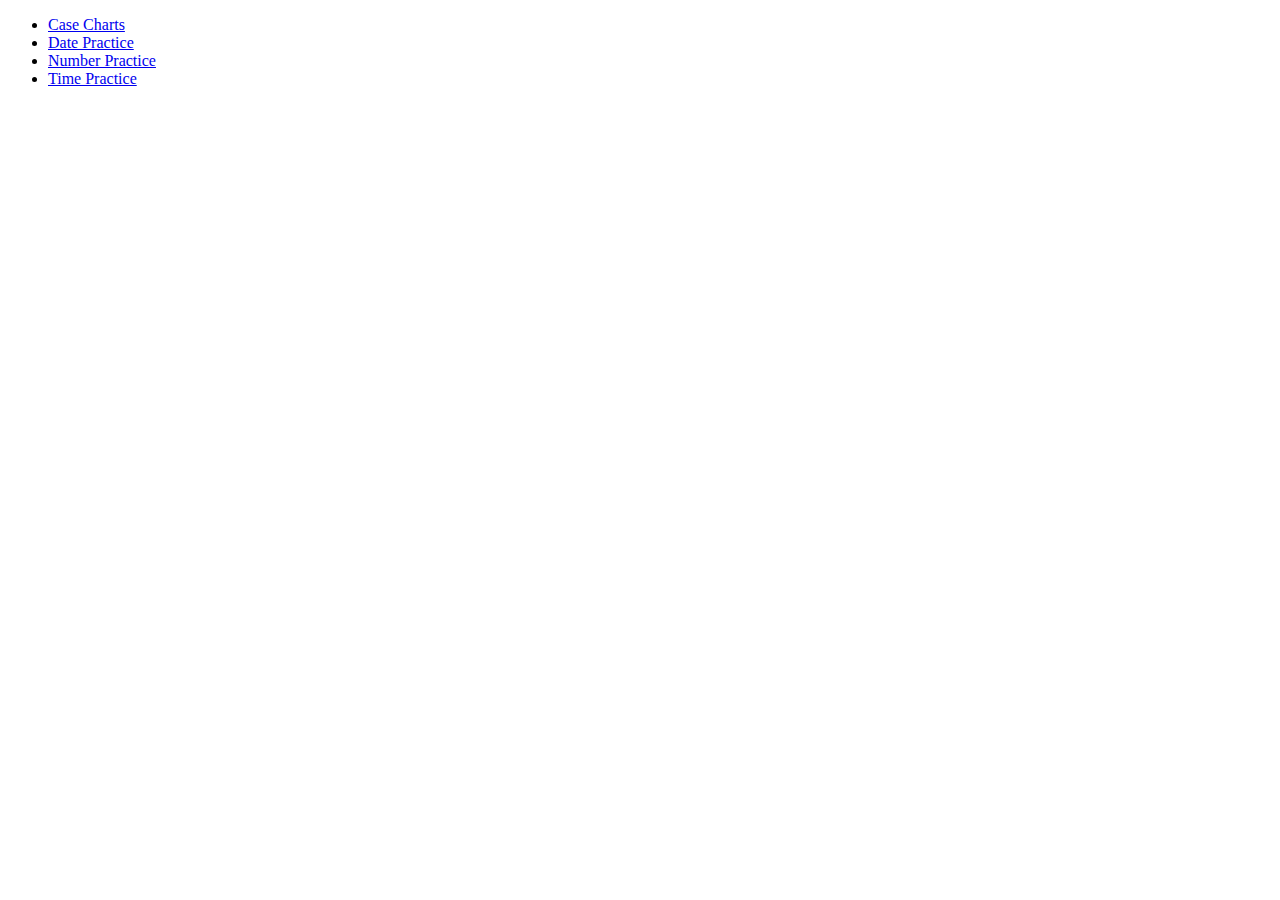
<file: index.html>
<!DOCTYPE html>
<html>
	<head>
		<title>Ukrainian Learner's Companion</title>
		<meta name="viewport" content="width=device-width, initial-scale=1" />
	</head>
	<body>
		<ul>
			<li><a href="cases">Case Charts</a></li>
			<li><a href="date-practice">Date Practice</a></li>
			<li><a href="number-practice">Number Practice</a></li>
			<li><a href="time-practice">Time Practice</a></li>
		</ul>
	</body>
</html>
</file>
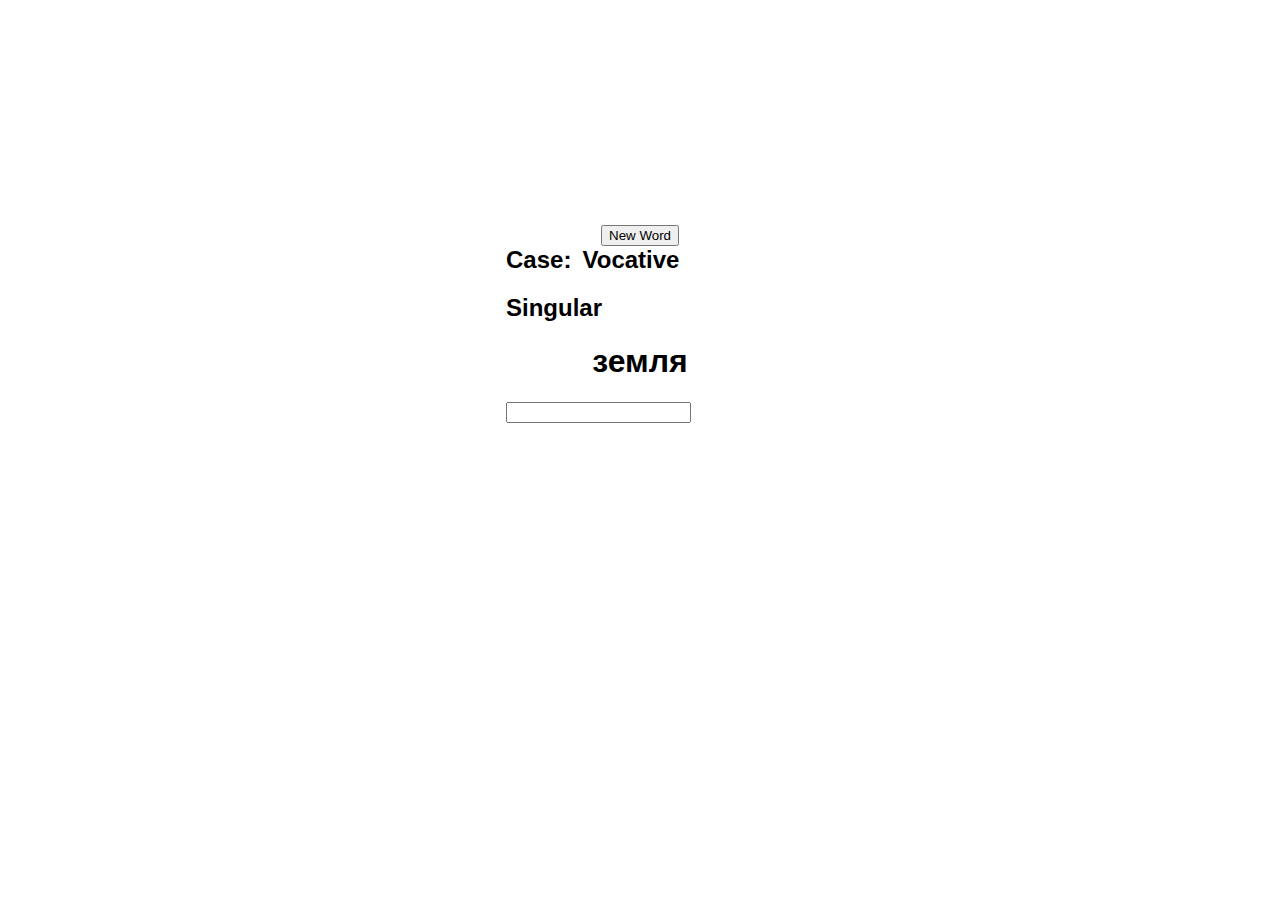
<file: case-practice/index.html>
<html>
	<head>
		<title>Ukrainina Case Practice</title>
		<meta charset="utf-8" />
		<meta content="width=device-width, initial-scale=1" name="viewport">
		<meta id="author" content="Evan Shimoniak">

		<link rel="stylesheet" type="text/css" href="style.css">

		<!--**JavaScript**-->
		<!--jQuery-->
		<script src="https://ajax.googleapis.com/ajax/libs/jquery/1.12.4/jquery.min.js"></script>
		<!--Page Script-->
		<script src="script.js"></script>
	</head>
	<body>
		<div id="content">
			<button id="refresh">New Word</button>
			<div id="wrapper-case">
				<h2 id="label-case">Case:&nbsp;</h1>
				<h2 id="case">Nominative</h1>
			</div>
			<h2 id="plurality"></h2>
			<h1 id="word"></h1>
			<h1 id="feedback"></h2>
			<input id="input-form"></input>
		</div>
	</body>
</html>
</file>
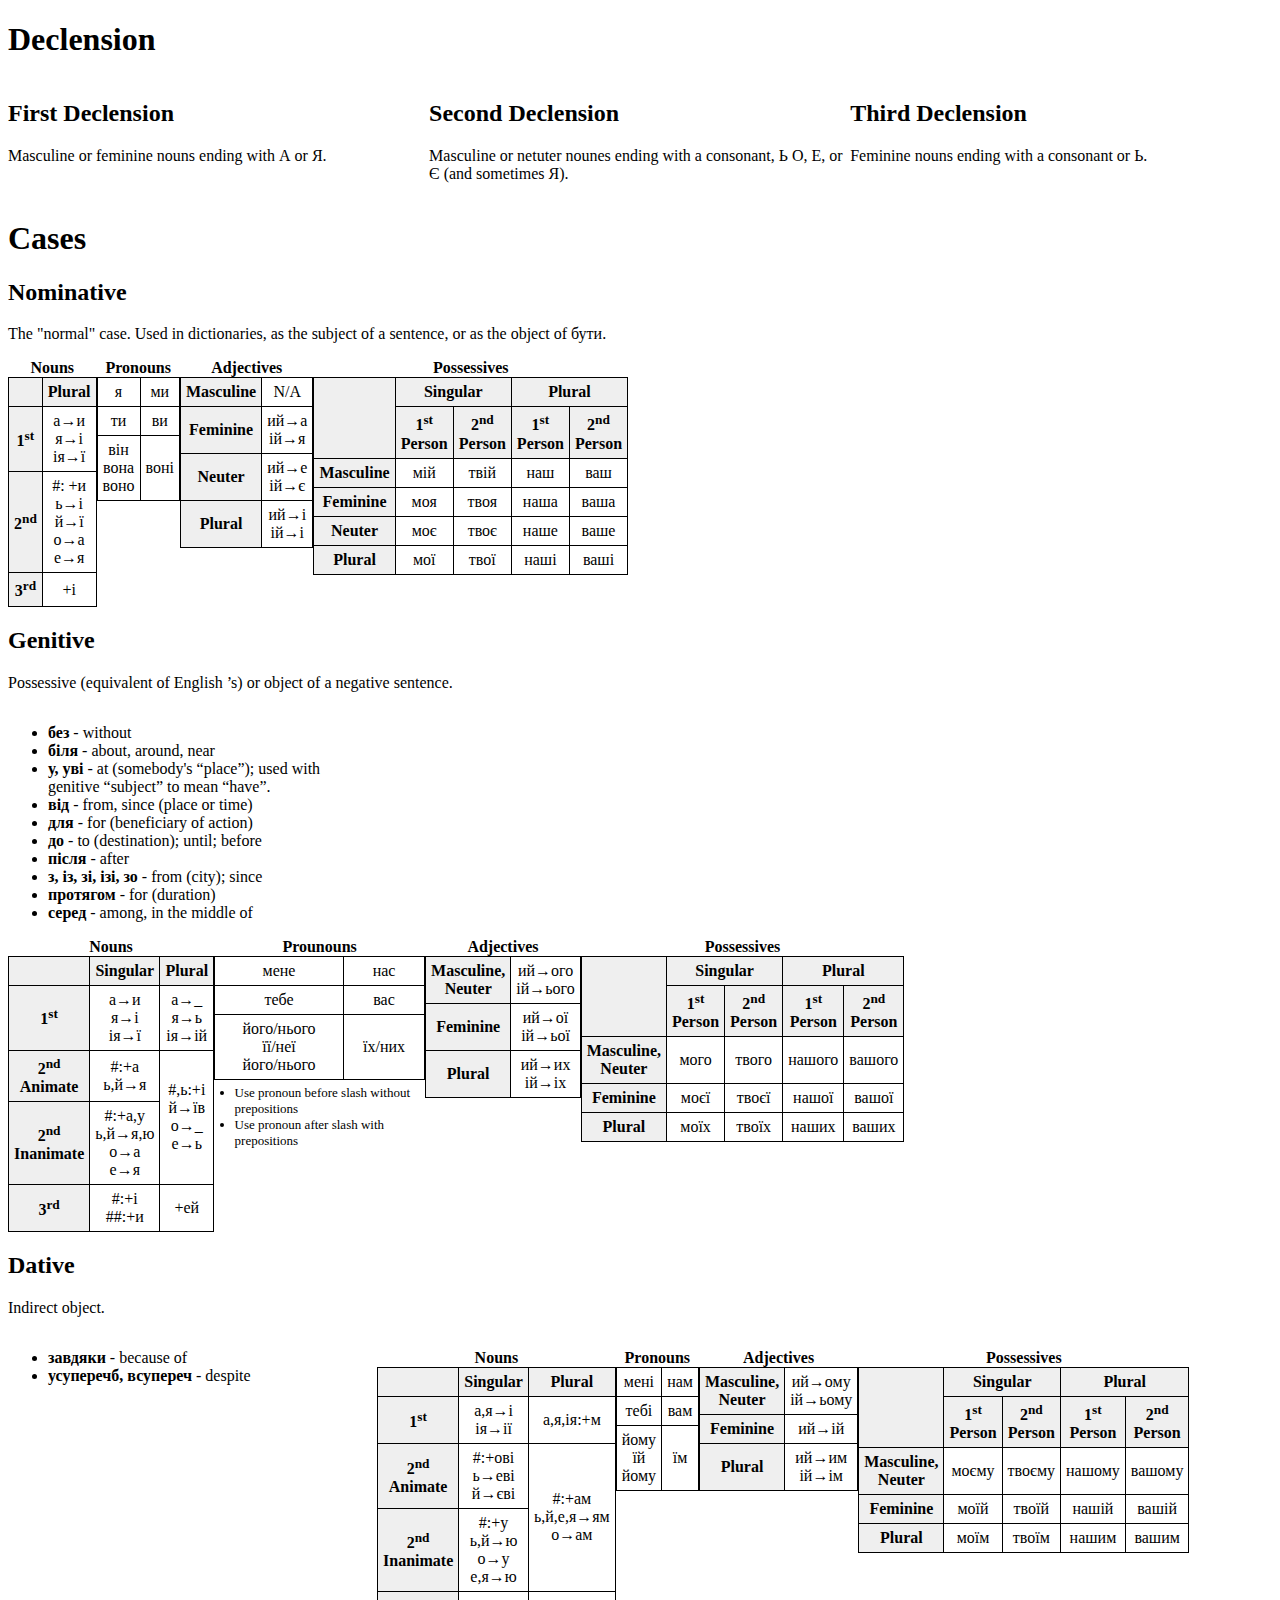
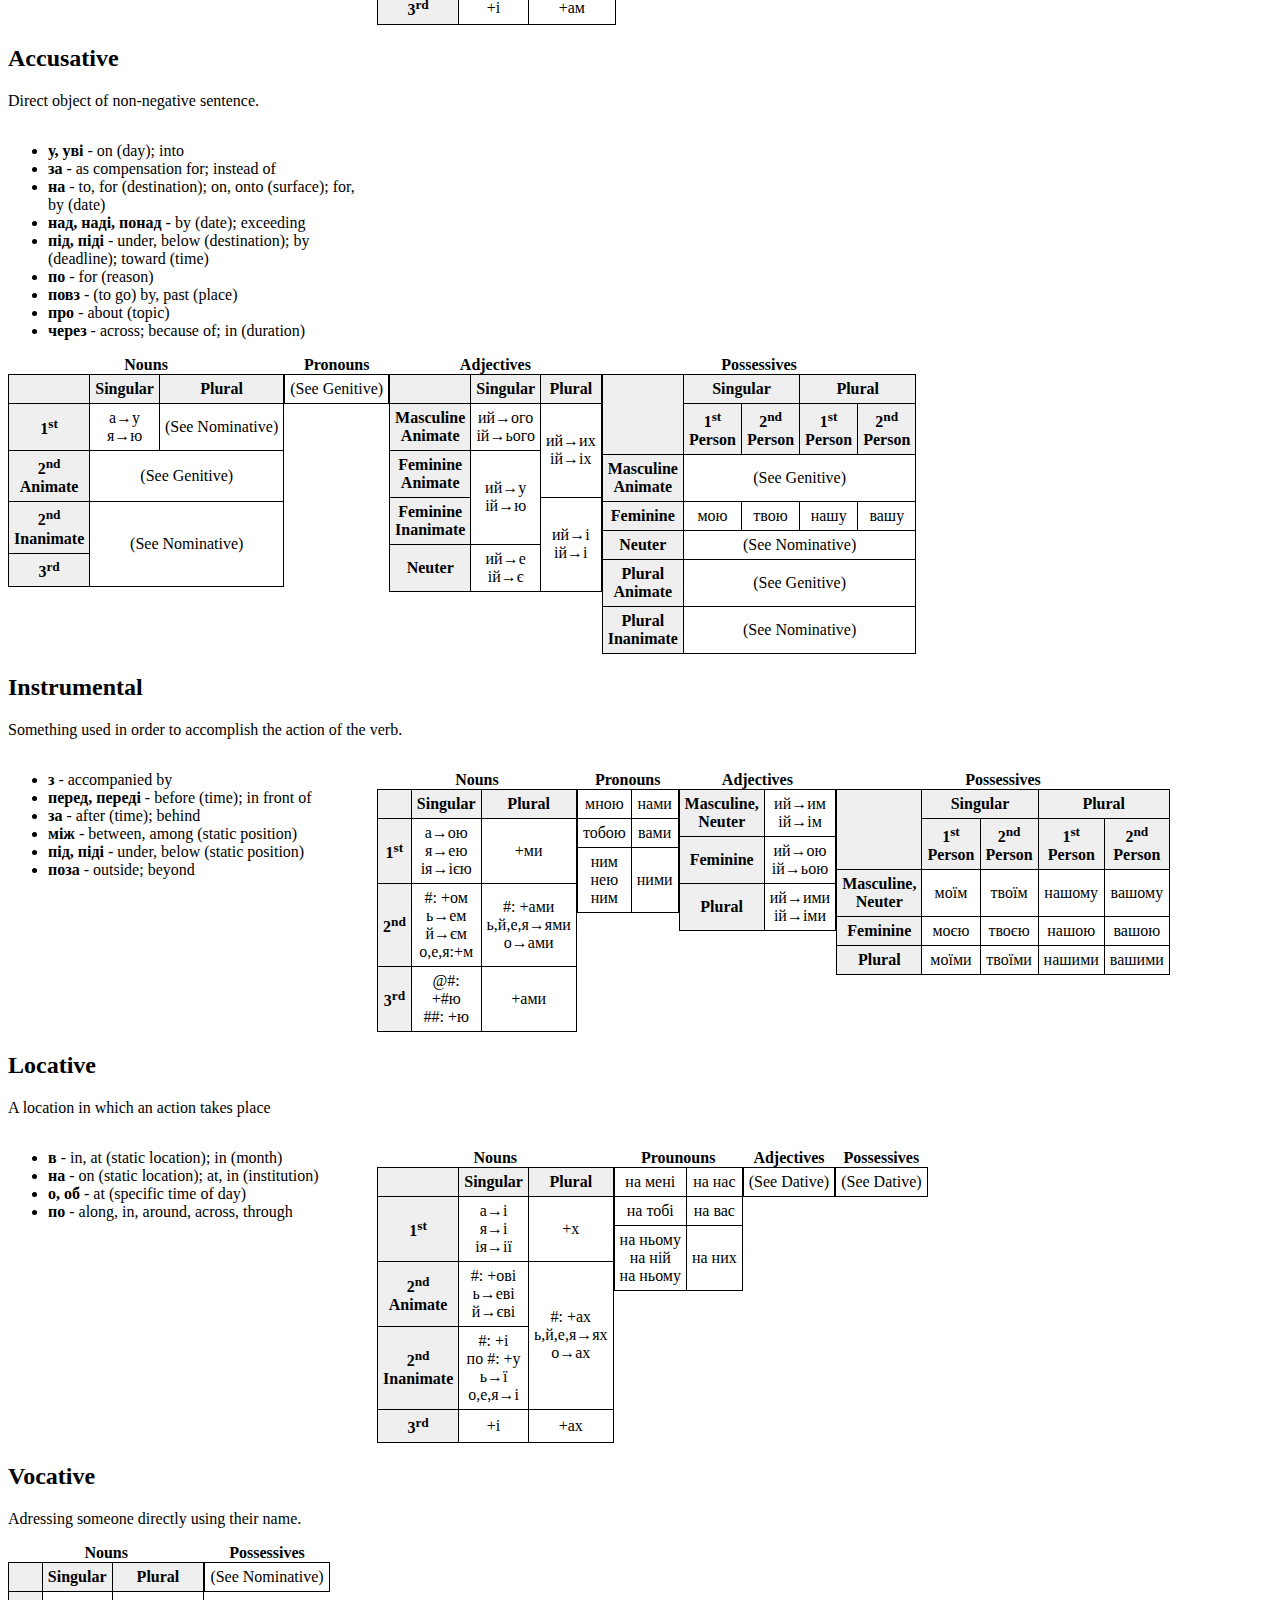
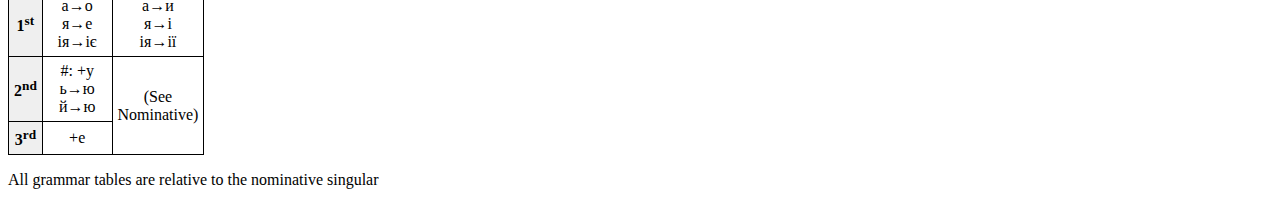
<file: cases/index.html>
<!DOCTYPE html>
<html>
	<head>
		<title>Ukrainian Noun Cases</title>
		<meta charset="utf-8" />
		<meta name="viewport" content="width=device-width, initial-scale=1" />
		<link href="style.css" type="text/css" rel="stylesheet" />
	</head>
	<body>
		<div id="declension">
			<h1>Declension</h1>
			<div id="first-declension">
				<h2 class="declension-name">First Declension</h2>
				<p class="declension-description">Masculine or feminine nouns ending with А or Я.</p>
			</div>
			<div id="second-declension">
				<h2 class="declension-name">Second Declension</h2>
				<p class="declension-description">Masculine or netuter nounes ending with a consonant, Ь О, Е, or Є (and sometimes Я).</p>
			</div>
			<div id="third-declension">
				<h2 class="declension-name">Third Declension</h2>
				<p class="declension-description">Feminine nouns ending with a consonant or Ь.</p>
			</div>
		</div>
		<div id="cases">
			<h1>Cases</h1>
			<div id="nominative">
				<h2 class="case-name">Nominative</h2>
				<p class="case-description">The "normal" case. Used in dictionaries, as the subject of a sentence, or as the object of бути.</p>
				<div class="rules">
					<table class="nouns">
						<caption>Nouns</caption>
						<tr>
							<th></th>
							<th>Plural</th>
						</tr>
						<tr>
							<th>1<sup>st</sup></th>
							<td>
								<p>а&rarr;и</p>
								<p>я&rarr;і</p>
								<p>ія&rarr;ї</p>
							</td>
						</tr>
						<tr>
							<th>2<sup>nd</sup></th>
							<td>
								<p>#: +и</p>
								<p>ь&rarr;і</p>
								<p>й&rarr;ї</p>
								<p>о&rarr;а</p>
								<p>е&rarr;я</p>
							</td>
						</tr>
						<tr>
							<th>3<sup>rd</sup></th>
							<td>+і</td>
						</tr>
					</table>
					<table class="pronouns">
						<caption>Pronouns</caption>
						<tr>
							<td>я</td>
							<td>ми</td>
						</tr>
						<tr>
							<td>ти</td>
							<td>ви</td>
						</tr>
						<tr>
							<td>
								<p>він</p>
								<p>вона</p>
								<p>воно</p>
							</td>
							<td>воні</td>
						</tr>
					</table>
					<table class="adjectives">
						<caption>Adjectives</caption>
						<tr>
							<th>Masculine</th>
							<td>N/A</td>
						</tr>
						<tr>
							<th>Feminine</th>
							<td>
								<p>ий&rarr;а</p>
								<p>ій&rarr;я</p>
							</td>
						</tr>
						<tr>
							<th>Neuter</th>
							<td>
								<p>ий&rarr;е</p>
								<p>ій&rarr;є</p>
							</td>
						</tr>
						<tr>
							<th>Plural</th>
							<td>
								<p>ий&rarr;і</p>
								<p>ій&rarr;і</p>
							</td>
						</tr>
					</table>
					<table class="possessives">
						<caption>Possessives</caption>
						<tr>
							<th rowspan="2"></th>
							<th colspan="2">Singular</th>
							<th colspan="2">Plural</th>
						</tr>
						<tr>
							<th>1<sup>st</sup> Person</th>
							<th>2<sup>nd</sup> Person</th>
							<th>1<sup>st</sup> Person</th>
							<th>2<sup>nd</sup> Person</th>
						</tr>
						<tr>
							<th>Masculine</th>
							<td>мій</td>
							<td>твій</td>
							<td>наш</td>
							<td>ваш</td>
						</tr>
						<tr>
							<th>Feminine</th>
							<td>моя</td>
							<td>твоя</td>
							<td>наша</td>
							<td>ваша</td>
						</tr>
						<tr>
							<th>Neuter</th>
							<td>моє</td>
							<td>твоє</td>
							<td>наше</td>
							<td>ваше</td>
						</tr>
						<tr>
							<th>Plural</th>
							<td>мої</td>
							<td>твої</td>
							<td>наші</td>
							<td>ваші</td>
						</tr>
					</table>
				</div>
			</div>
			<div id="genitive">
				<h2 class="case-name">Genitive</h2>
				<p class="case-description">Possessive (equivalent of English &rsquo;s) or object of a negative sentence.</p>
				<ul class="prepositions">
					<li><b>без</b> - without</li>
					<li><b>біля</b> - about, around, near</li>
					<li><b>у, уві</b> - at (somebody's &ldquo;place&rdquo;); used with genitive &ldquo;subject&rdquo; to mean &ldquo;have&rdquo;.</li>
					<li><b>від</b> - from, since (place or time)</li>
					<li><b>для</b> - for (beneficiary of action)</li>
					<li><b>до</b> - to (destination); until; before</li>
					<li><b>після</b> - after</li>
					<li><b>з, із, зі, ізі, зо</b> - from (city); since</li>
					<li><b>протягом</b> - for (duration)</li>
					<li><b>серед</b> - among, in the middle of</li>
				</ul>
				<div class="rules">
					<table class="nouns">
						<caption>Nouns</caption>
						<tr>
							<th></th>
							<th>Singular</th>
							<th>Plural</th>
						</tr>
						<tr>
							<th>1<sup>st</sup></th>
							<td>
								<p>а&rarr;и</p>
								<p>я&rarr;і</p>
								<p>ія&rarr;ї</p>
							</td>
							<td>
								<p>а&rarr;_</p>
								<p>я&rarr;ь</p>
								<p>ія&rarr;ій</p>
							</td>
						</tr>
						<tr>
							<th>2<sup>nd</sup> Animate</th>
							<td>
								<p>#:+а</p>
								<p>ь,й&rarr;я</p>
							</td>
							<td rowspan="2">
								<p>#,ь:+і</p>
								<p>й&rarr;їв</p>
								<p>о&rarr;_</p>
								<p>е&rarr;ь</p>
							</td>
						</tr>
						<tr>
							<th>2<sup>nd</sup> Inanimate</th>
							<td>
								<p>#:+а,у</p>
								<p>ь,й&rarr;я,ю</p>
								<p>о&rarr;а</p>
								<p>е&rarr;я</p>
							</td>
						</tr>
						<tr>
							<th>3<sup>rd</sup></th>
							<td>
								<p>#:+і</p>
								<p>##:+и</p>
							</td>
							<td>+ей</td>
						</tr>
					</table>
					<table class="pronouns">
						<caption>Prounouns</caption>
						<tr>
							<td>мене</td>
							<td>нас</td>
						</tr>
						<tr>
							<td>тебе</td>
							<td>вас</td>
						</tr>
						<tr>
							<td>
								<p>його/нього</p>
								<p>її/неї</p>
								<p>його/нього</p>
							</td>
							<td>їх/них</td>
						</tr>
						<tr><td class="table-caption" style="width: 200px;" colspan="2">
							<ul>
								<li>Use pronoun before slash without prepositions</li>
								<li>Use pronoun after slash with prepositions</li>
							</ul>
						</td></tr>
					</table>
					<table class="adjectives">
						<caption>Adjectives</caption>
						<tr>
							<th>Masculine, Neuter</th>
							<td>
								<p>ий&rarr;ого</p>
								<p>ій&rarr;ього</p>
							</td>
						</tr>
						<tr>
							<th>Feminine</th>
							<td>
								<p>ий&rarr;ої</p>
								<p>ій&rarr;ьої</p>
							</td>
						</tr>
						<tr>
							<th>Plural</th>
							<td>
								<p>ий&rarr;их</p>
								<p>ій&rarr;іх</p>
							</td>
						</tr>
					</table>
					<table class="possessives">
						<caption>Possessives</caption>
						<tr>
							<th rowspan="2"></th>
							<th colspan="2">Singular</th>
							<th colspan="2">Plural</th>
						</tr>
						<tr>
							<th>1<sup>st</sup> Person</th>
							<th>2<sup>nd</sup> Person</th>
							<th>1<sup>st</sup> Person</th>
							<th>2<sup>nd</sup> Person</th>
						</tr>
						<tr>
							<th>Masculine, Neuter</th>
							<td>мого</td>
							<td>твого</td>
							<td>нашого</td>
							<td>вашого</td>
						</tr>
						<tr>
							<th>Feminine</th>
							<td>моєї</td>
							<td>твоєї</td>
							<td>нашої</td>
							<td>вашої</td>
						</tr>
						<tr>
							<th>Plural</th>
							<td>моїх</td>
							<td>твоїх</td>
							<td>наших</td>
							<td>ваших</td>
						</tr>
					</table>
				</div>
			</div>
			<div id="dative">
				<h2 class="case-name">Dative</h2>
				<p class="case-description">Indirect object.</p>
				<ul class="prepositions">
					<li><b>завдяки</b> - because of</li>
					<li><b>усуперечб, всупереч</b> - despite</li>
				</ul>
				<div class="rules">
					<table class="nouns">
						<caption>Nouns</caption>
						<tr>
							<th></th>
							<th>Singular</th>
							<th>Plural</th>
						</tr>
						<tr>
							<th>1<sup>st</sup></th>
							<td>
								<p>а,я&rarr;і</p>
								<p>ія&rarr;ії</p>
							</td>
							<td>
								<p>а,я,ія:+м</p>
							</td>
						</tr>
						<tr>
							<th>2<sup>nd</sup> Animate</th>
							<td>
								<p>#:+ові</p>
								<p>ь&rarr;еві</p>
								<p>й&rarr;єві</p>
							</td>
							<td rowspan="2">
								<p>#:+ам</p>
								<p>ь,й,е,я&rarr;ям</p>
								<p>о&rarr;ам</p>
							</td>
						</tr>
						<tr>
							<th>2<sup>nd</sup> Inanimate</th>
							<td>
								<p>#:+у</p>
								<p>ь,й&rarr;ю</p>
								<p>о&rarr;у</p>
								<p>е,я&rarr;ю</p>
							</td>
						</tr>
						<tr>
							<th>3<sup>rd</sup></th>
							<td>+і</td>
							<td>+ам</td>
						</tr>
					</table>
					<table class="pronouns">
						<caption>Pronouns</caption>
						<tr>
							<td>мені</td>
							<td>нам</td>
						</tr>
						<tr>
							<td>тебі</td>
							<td>вам</td>
						</tr>
						<tr>
							<td>
								<p>йому</p>
								<p>їй</p>
								<p>йому</p>
							</td>
							<td>їм</td>
						</tr>
					</table>
					<table class="adjectives">
						<caption>Adjectives</caption>
						<tr>
							<th>Masculine, Neuter</th>
							<td>
								<p>ий&rarr;ому</p>
								<p>ій&rarr;ьому</p>
							</td>
						</tr>
						<tr>
							<th>Feminine</th>
							<td>ий&rarr;ій</td>
						</tr>
						<tr>
							<th>Plural</th>
							<td>
								<p>ий&rarr;им</p>
								<p>ій&rarr;ім</p>
							</td>
						</tr>
					</table>
					<table class="possessives">
						<caption>Possessives</caption>
						<tr>
							<th rowspan="2"></th>
							<th colspan="2">Singular</th>
							<th colspan="2">Plural</th>
						</tr>
						<tr>
							<th>1<sup>st</sup> Person</th>
							<th>2<sup>nd</sup> Person</th>
							<th>1<sup>st</sup> Person</th>
							<th>2<sup>nd</sup> Person</th>
						</tr>
						<tr>
							<th>Masculine, Neuter</th>
							<td>моєму</td>
							<td>твоєму</td>
							<td>нашому</td>
							<td>вашому</td>
						</tr>
						<tr>
							<th>Feminine</th>
							<td>моїй</td>
							<td>твоїй</td>
							<td>нашій</td>
							<td>вашій</td>
						</tr>
						<tr>
							<th>Plural</th>
							<td>моїм</td>
							<td>твоїм</td>
							<td>нашим</td>
							<td>вашим</td>
						</tr>
					</table>
				</div>
			</div>
			<div id="accusative">
				<h2 class="case-name">Accusative</h2>
				<p class="case-description">Direct object of non-negative sentence.</p>
				<ul class="prepositions">
					<li><b>у, уві</b> - on (day); into</li>
					<li><b>за</b> - as compensation for; instead of</li>
					<li><b>на</b> - to, for (destination); on, onto (surface); for, by (date)</li>
					<li><b>над, наді, понад</b> - by (date); exceeding</li>
					<li><b>під, піді</b> - under, below (destination); by (deadline); toward (time)</li>
					<li><b>по</b> - for (reason)</li>
					<li><b>повз</b> - (to go) by, past (place)</li>
					<li><b>про</b> - about (topic)</li>
					<li><b>через</b> - across; because of; in (duration)</li>
				</ul>
				<div class="rules">
					<table class="nouns">
						<caption>Nouns</caption>
						<tr>
							<th></th>
							<th>Singular</th>
							<th>Plural</th>
						</tr>
						<tr>
							<th>1<sup>st</sup></th>
							<td>
								<p>а&rarr;у</p>
								<p>я&rarr;ю</p>
							</td>
							<td>(See&nbsp;Nominative)</td>
						</tr>
						<tr>
							<th>2<sup>nd</sup> Animate</th>
							<td colspan="2">(See&nbsp;Genitive)</td>
						</tr>
						<tr>
							<th>2<sup>nd</sup> Inanimate</th>
							<td colspan="2" rowspan="2">(See&nbsp;Nominative)</td>
						</tr>
						<tr>
							<th>3<sup>rd</sup></th>
						</tr>
					</table>
					<table class="pronouns">
						<caption>Pronouns</caption>
						<tr><td>(See&nbsp;Genitive)</td></tr>
					</table>
					<table class="adjectives">
						<caption>Adjectives</caption>
						<tr>
							<th></th>
							<th>Singular</th>
							<th>Plural</th>
						</tr>
						<tr>
							<th>Masculine Animate</th>
							<td>
								<p>ий&rarr;ого</p>
								<p>ій&rarr;ього</p>
							</td>
							<td rowspan="2">
								<p>ий&rarr;их</p>
								<p>ій&rarr;іх</p>
							</td>
						</tr>
						<tr>
							<th>Feminine Animate</th>
							<td rowspan="2">
								<p>ий&rarr;у</p>
								<p>ій&rarr;ю</p>
							</td>
						</tr>
						<tr>
							<th>Feminine Inanimate</th>
							<td rowspan="2">
								<p>ий&rarr;і</p>
								<p>ій&rarr;і</p>
							</td>
						</tr>
						<tr>
							<th>Neuter</th>
							<td>
								<p>ий&rarr;е</p>
								<p>ій&rarr;є</p>
							</td>
						</tr>
					</table>
					<table class="possessives">
						<caption>Possessives</caption>
						<tr>
							<th rowspan="2"></th>
							<th colspan="2">Singular</th>
							<th colspan="2">Plural</th>
						</tr>
						<tr>
							<th>1<sup>st</sup> Person</th>
							<th>2<sup>nd</sup> Person</th>
							<th>1<sup>st</sup> Person</th>
							<th>2<sup>nd</sup> Person</th>
						</tr>
						<tr>
							<th>Masculine Animate</th>
							<td colspan="4">(See Genitive)</td>
						</tr>
						<tr>
							<th>Feminine</th>
							<td>мою</td>
							<td>твою</td>
							<td>нашу</td>
							<td>вашу</td>
						</tr>
						<tr>
							<th>Neuter</th>
							<td colspan="4">(See Nominative)</td>
						</tr>
						<tr>
							<th>Plural Animate</th>
							<td colspan="4">(See Genitive)</td>
						</tr>
						<tr>
							<th>Plural Inanimate</th>
							<td colspan="4">(See Nominative)</td>
						</tr>
					</table>
				</div>
			</div>
			<div id="instrumental">
				<h2 class="case-name">Instrumental</h2>
				<p class="case-description">Something used in order to accomplish the action of the verb.</p>
				<ul class="prepositions">
					<li><b>з</b> - accompanied by</li>
					<li><b>перед, переді</b> - before (time); in front of</li>
					<li><b>за</b> - after (time); behind</li>
					<li><b>між</b> - between, among (static position)</li>
					<li><b>під, піді</b> - under, below (static position)</li>
					<li><b>поза</b> - outside; beyond</li>
				</ul>
				<div class="rules">
					<table class="nouns">
						<caption>Nouns</caption>
						<tr>
							<th></th>
							<th>Singular</th>
							<th>Plural</th>
						</tr>
						<tr>
							<th>1<sup>st</sup></th>
							<td>
								<p>а&rarr;ою</p>
								<p>я&rarr;ею</p>
								<p>ія&rarr;ією</p>
							</td>
							<td>
								<p>+ми</p>
							</td>
						</tr>
						<tr>
							<th>2<sup>nd</sup></th>
							<td>
								<p>#: +ом</p>
								<p>ь&rarr;ем</p>
								<p>й&rarr;єм</p>
								<p>о,е,я:+м</p>
							</td>
							<td>
								<p>#: +ами</p>
								<p>ь,й,е,я&rarr;ями</p>
								<p>о&rarr;ами</p>
							</td>
						</tr>
						<tr>
							<th>3<sup>rd</sup></th>
							<td>
								<p>@#: +#ю</p>
								<p>##: +ю</p>
							</td>
							<td>+ами</td>
						</tr>
					</table>
					<table class="pronouns">
						<caption>Pronouns</caption>
						<tr>
							<td>мною</td>
							<td>нами</td>
						</tr>
						<tr>
							<td>тобою</td>
							<td>вами</td>
						</tr>
						<tr>
							<td>
								<p>ним</p>
								<p>нею</p>
								<p>ним</p>
							</td>
							<td>ними</td>
						</tr>
					</table>
					<table class="adjectives">
						<caption>Adjectives</caption>
						<tr>
							<th>Masculine, Neuter</th>
							<td>
								<p>ий&rarr;им</p>
								<p>ій&rarr;ім</p>
							</td>
						</tr>
						<tr>
							<th>Feminine</th>
							<td>
								<p>ий&rarr;ою</p>
								<p>ій&rarr;ьою</p>
							</td>
						</tr>
						<tr>
							<th>Plural</th>
							<td>
								<p>ий&rarr;ими</p>
								<p>ій&rarr;іми</p>
							</td>
						</tr>
					</table>
					<table class="possessives">
						<caption>Possessives</caption>
						<tr>
							<th rowspan="2"></th>
							<th colspan="2">Singular</th>
							<th colspan="2">Plural</th>
						</tr>
						<tr>
							<th>1<sup>st</sup> Person</th>
							<th>2<sup>nd</sup> Person</th>
							<th>1<sup>st</sup> Person</th>
							<th>2<sup>nd</sup> Person</th>
						</tr>
						<tr>
							<th>Masculine, Neuter</th>
							<td>моїм</td>
							<td>твоїм</td>
							<td>нашому</td>
							<td>вашому</td>
						</tr>
						<tr>
							<th>Feminine</th>
							<td>моєю</td>
							<td>твоєю</td>
							<td>нашою</td>
							<td>вашою</td>
						</tr>
						<tr>
							<th>Plural</th>
							<td>моїми</td>
							<td>твоїми</td>
							<td>нашими</td>
							<td>вашими</td>
						</tr>
					</table>
				</div>
			</div>
			<div id="locative">
				<h2 class="case-name">Locative</h2>
				<p class="case-description">A location in which an action takes place</p>
				<ul class="prepositions">
					<li><b>в</b> - in, at (static location); in (month)</li>
					<li><b>на</b> - on (static location); at, in (institution)</li>
					<li><b>o, об</b> - at (specific time of day)</li>
					<li><b>пo</b> - along, in, around, across, through</li>
				</ul>
				<div class="rules">
					<table class="nouns">
						<caption>Nouns</caption>
						<tr>
							<th></th>
							<th>Singular</th>
							<th>Plural</th>
						</tr>
						<tr>
							<th>1<sup>st</sup></th>
							<td>
								<p>а&rarr;і</p>
								<p>я&rarr;і</p>
								<p>ія&rarr;ії</p>
							</td>
							<td>
								<p>+х</p>
							</td>
						</tr>
						<tr>
							<th>2<sup>nd</sup> Animate</th>
							<td>
								<p>#: +ові</p>
								<p>ь&rarr;еві</p>
								<p>й&rarr;єві</p>
							</td>
							<td rowspan="2">
								<p>#: +ах</p>
								<p>ь,й,е,я&rarr;ях</p>
								<p>о&rarr;ах</p>
							</td>
						</tr>
						<tr>
							<th>2<sup>nd</sup> Inanimate</th>
							<td>
								<p>#: +і</p>
								<p>по #: +у</p>
								<p>ь&rarr;ї</p>
								<p>о,е,я&rarr;і</p>
							</td>
						</tr>
						<tr>
							<th>3<sup>rd</sup></th>
							<td>+і</td>
							<td>+ах</td>
						</tr>
					</table>
					<table class="pronouns">
						<caption>Prounouns</caption>
						<tr>
							<td>на мені</td>
							<td>на нас</td>
						</tr>
						<tr>
							<td>на тобі</td>
							<td>на вас</td>
						</tr>
						<tr>
							<td>
								<p>на ньому</p>
								<p>на ній</p>
								<p>на ньому</p>
							</td>
							<td>на них</td>
						</tr>
					</table>
					<table class="adjectives">
						<caption>Adjectives</caption>
						<tr><td>(See Dative)</td></tr>
					</table>
					<table class="possessives">
						<caption>Possessives</caption>
						<tr><td>(See Dative)</td></tr>
					</table>
				</div>
			</div>
			<div id="vocative">
				<h2 class="case-name">Vocative</h2>
				<p class="case-description">Adressing someone directly using their name.</p>
				<div class="rules">
					<table class="nouns">
						<caption>Nouns</caption>
						<tr>
							<th></th>
							<th>Singular</th>
							<th>Plural</th>
						</tr>
						<tr>
							<th>1<sup>st</sup></th>
							<td>
								<p>а&rarr;о</p>
								<p>я&rarr;е</p>
								<p>ія&rarr;іє</p>
							</td>
							<td>
								<p>а&rarr;и</p>
								<p>я&rarr;і</p>
								<p>ія&rarr;ії</p>
							</td>
						</tr>
						<tr>
							<th>2<sup>nd</sup></th>
							<td>
								<p>#: +у</p>
								<p>ь&rarr;ю</p>
								<p>й&rarr;ю</p>
							</td>
							<td rowspan="2">(See Nominative)</td>
						</tr>
						<tr>
							<th>3<sup>rd</sup></th>
							<td>+е</td>
						</tr>
					</table>
					<table class="possessives">
						<caption>Possessives</caption>
						<tr><td>(See Nominative)</td></tr>
					</table>
				</div>
			</div>
			<p>All grammar tables are relative to the nominative singular</p>
		</div>
	</body>
</html>
</file>
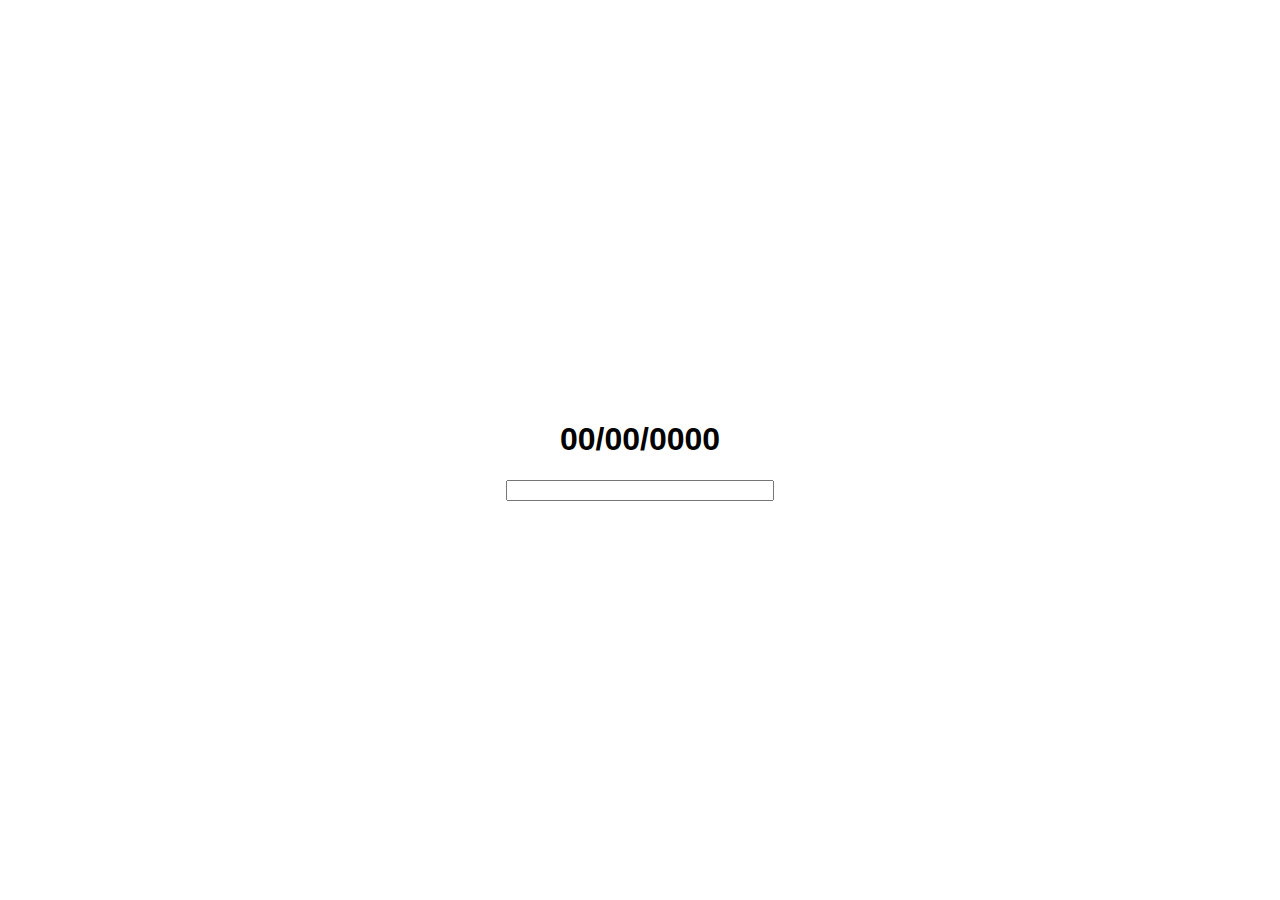
<file: date-practice/index.html>
<html>
	<head>
		<title>Ukrainina Date Practice</title>
		<meta charset="utf-8" />
		<meta id="author" content="Evan Shimoniak">

		<link rel="stylesheet" type="text/css" href="style.css">

		<!--**JavaScript**-->
		<!--jQuery-->
		<script src="https://ajax.googleapis.com/ajax/libs/jquery/1.12.4/jquery.min.js"></script>
		<!--Number Processing-->
		<script src="../res/num.js"></script>
	</head>
	<body>
		<div id="content">
			<h1 id="num-date">00/00/0000</h1>
			<h2 id="feedback"></h2>
			<input id="word-form"></input>
		</div>
	</body>
</html>
</file>
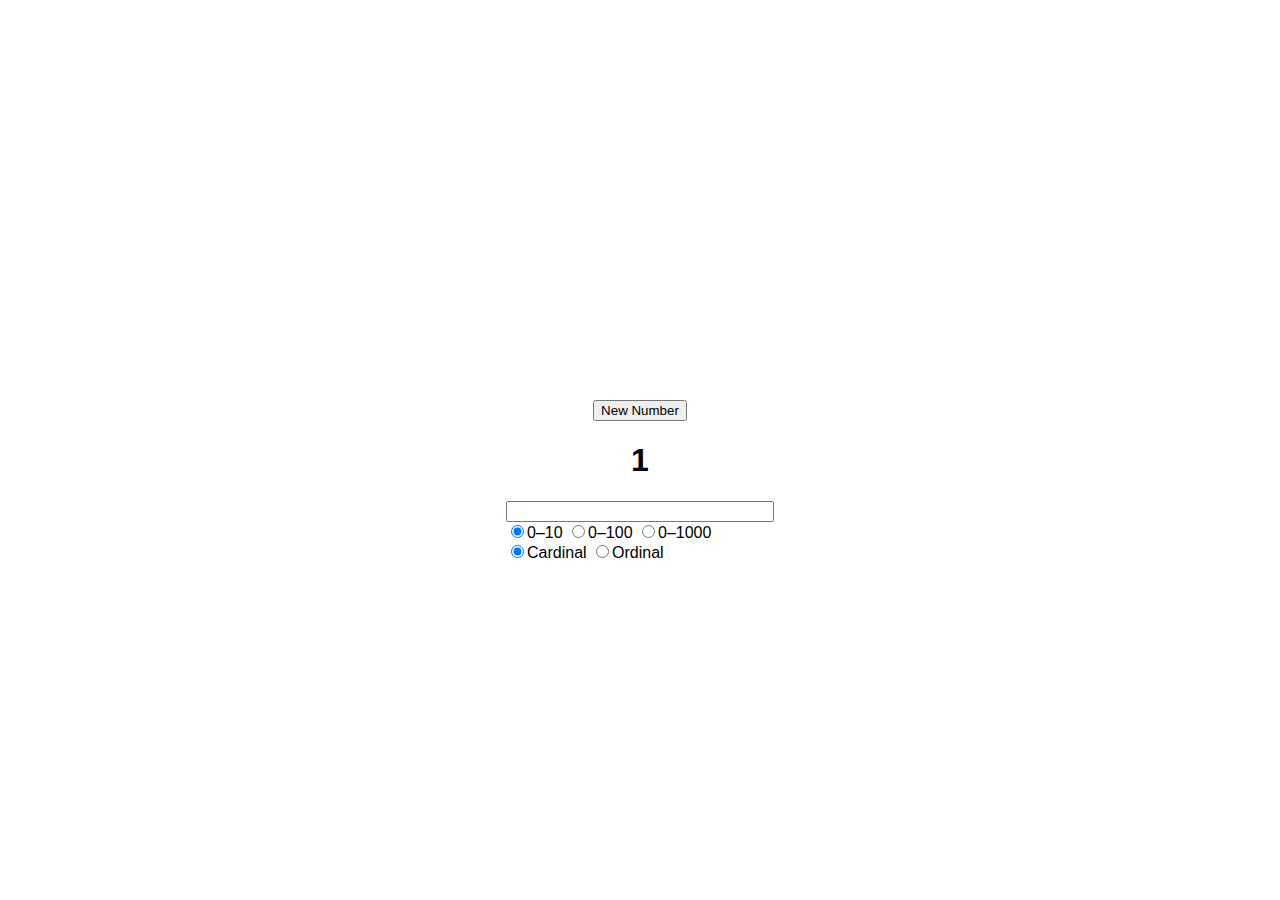
<file: number-practice/index.html>
<html>
	<head>
		<title>Ukrainina Number Practice</title>
		<meta charset="utf-8" />
		<meta content="width=device-width, initial-scale=1" name="viewport">
		<meta id="author" content="Evan Shimoniak">

		<link rel="stylesheet" type="text/css" href="style.css">

		<!--**JavaScript**-->
		<!--jQuery-->
		<script src="https://ajax.googleapis.com/ajax/libs/jquery/1.12.4/jquery.min.js"></script>
		<!--Page Script-->
		<script src="script.js"></script>
	</head>
	<body>
		<div id="content">
			<button id="refresh">New Number</button>
			<h1 id="number">0</h1>
			<h2 id="feedback"></h2>
			<input id="word-form"></input>
			<form id="range">
				<div>
					<input type="radio" name="maxval" id="max10" value="10" checked/><span>0&ndash;10</span>
					<input type="radio" name="maxval" id="max100" value="100" /><span>0&ndash;100</span>
					<input type="radio" name="maxval" id="max1000" value="1000" /><span>0&ndash;1000</span>
				</div>
				<div>
					<input type="radio" name="type" id="cardinal" value="cardinal" checked/><span>Cardinal</span>
					<input type="radio" name="type" id="ordinal" value="ordinal" /><span>Ordinal</span>
				</div>
			</form>
		</div>
	</body>
</html>
</file>
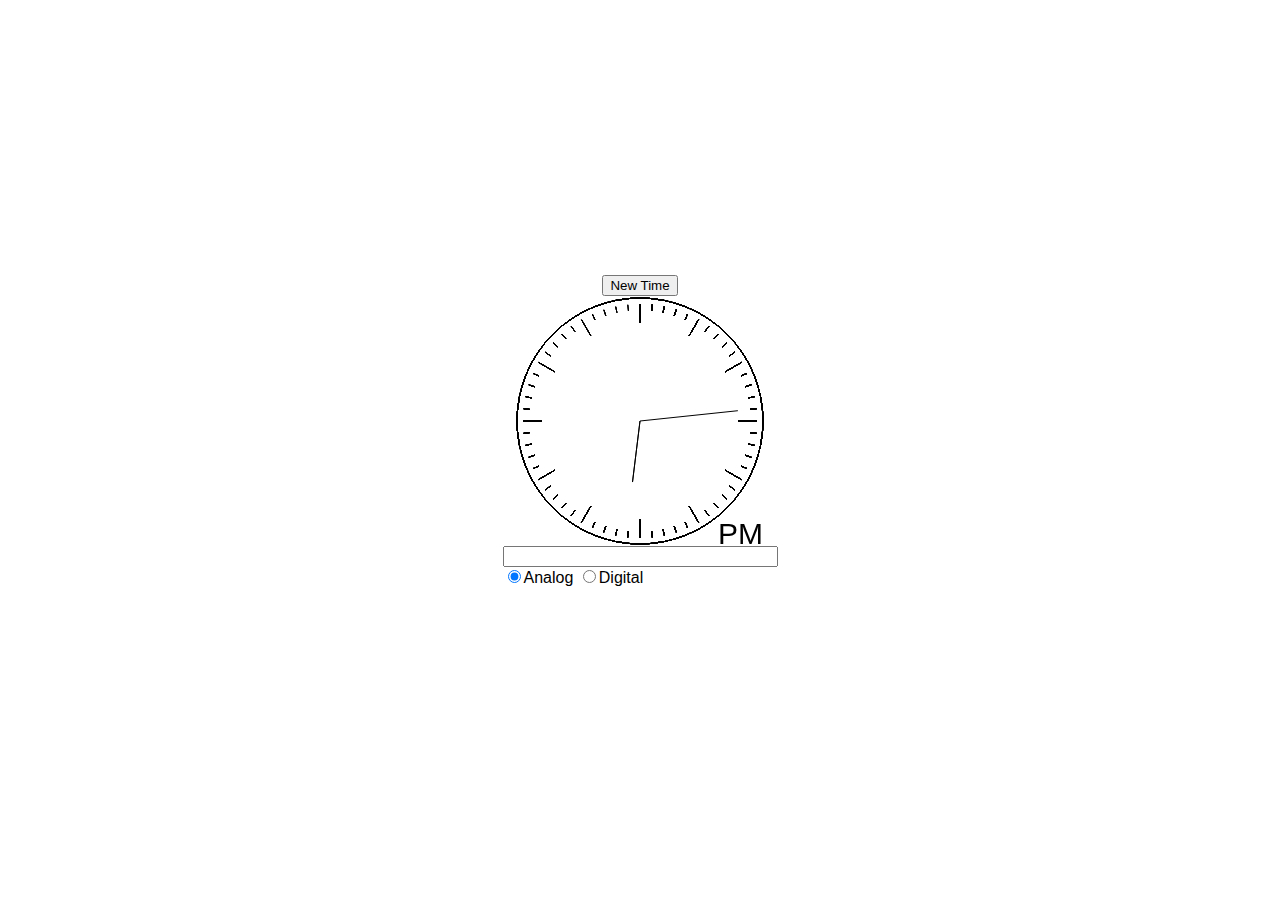
<file: time-practice/index.html>
<html>
	<head>
		<title>Ukrainina Time Practice</title>
		<meta charset="utf-8" />
		<meta content="width=device-width, initial-scale=1" name="viewport">
		<meta id="author" content="Evan Shimoniak">

		<link rel="stylesheet" type="text/css" href="style.css">

		<!--**JavaScript**-->
		<!--jQuery-->
		<script src="https://ajax.googleapis.com/ajax/libs/jquery/1.12.4/jquery.min.js"></script>
		<!--Number Processing-->
		<script src="../res/num.js"></script>
		<!--Local Script-->
		<script src="script.js"></script>
	</head>
	<body>
		<div id="content">
			<button id="refresh">New Time</button>
			<h1 id="text-time">00:00</h1>
			<canvas id="clock-time" width="250px" height="250px">
				<p>Unable to render clock</p>
			</canvas>
			<h2 id="feedback"></h2>
			<input id="word-form"></input>
			<form id="options">
				<input type="radio" name="clock-type" id="analog" value="analog" checked/><span>Analog</span>
				<input type="radio" name="clock-type" id="digital" value="digital" /><span>Digital</span>
			</form>
		</div>
	</body>
</html>
</file>
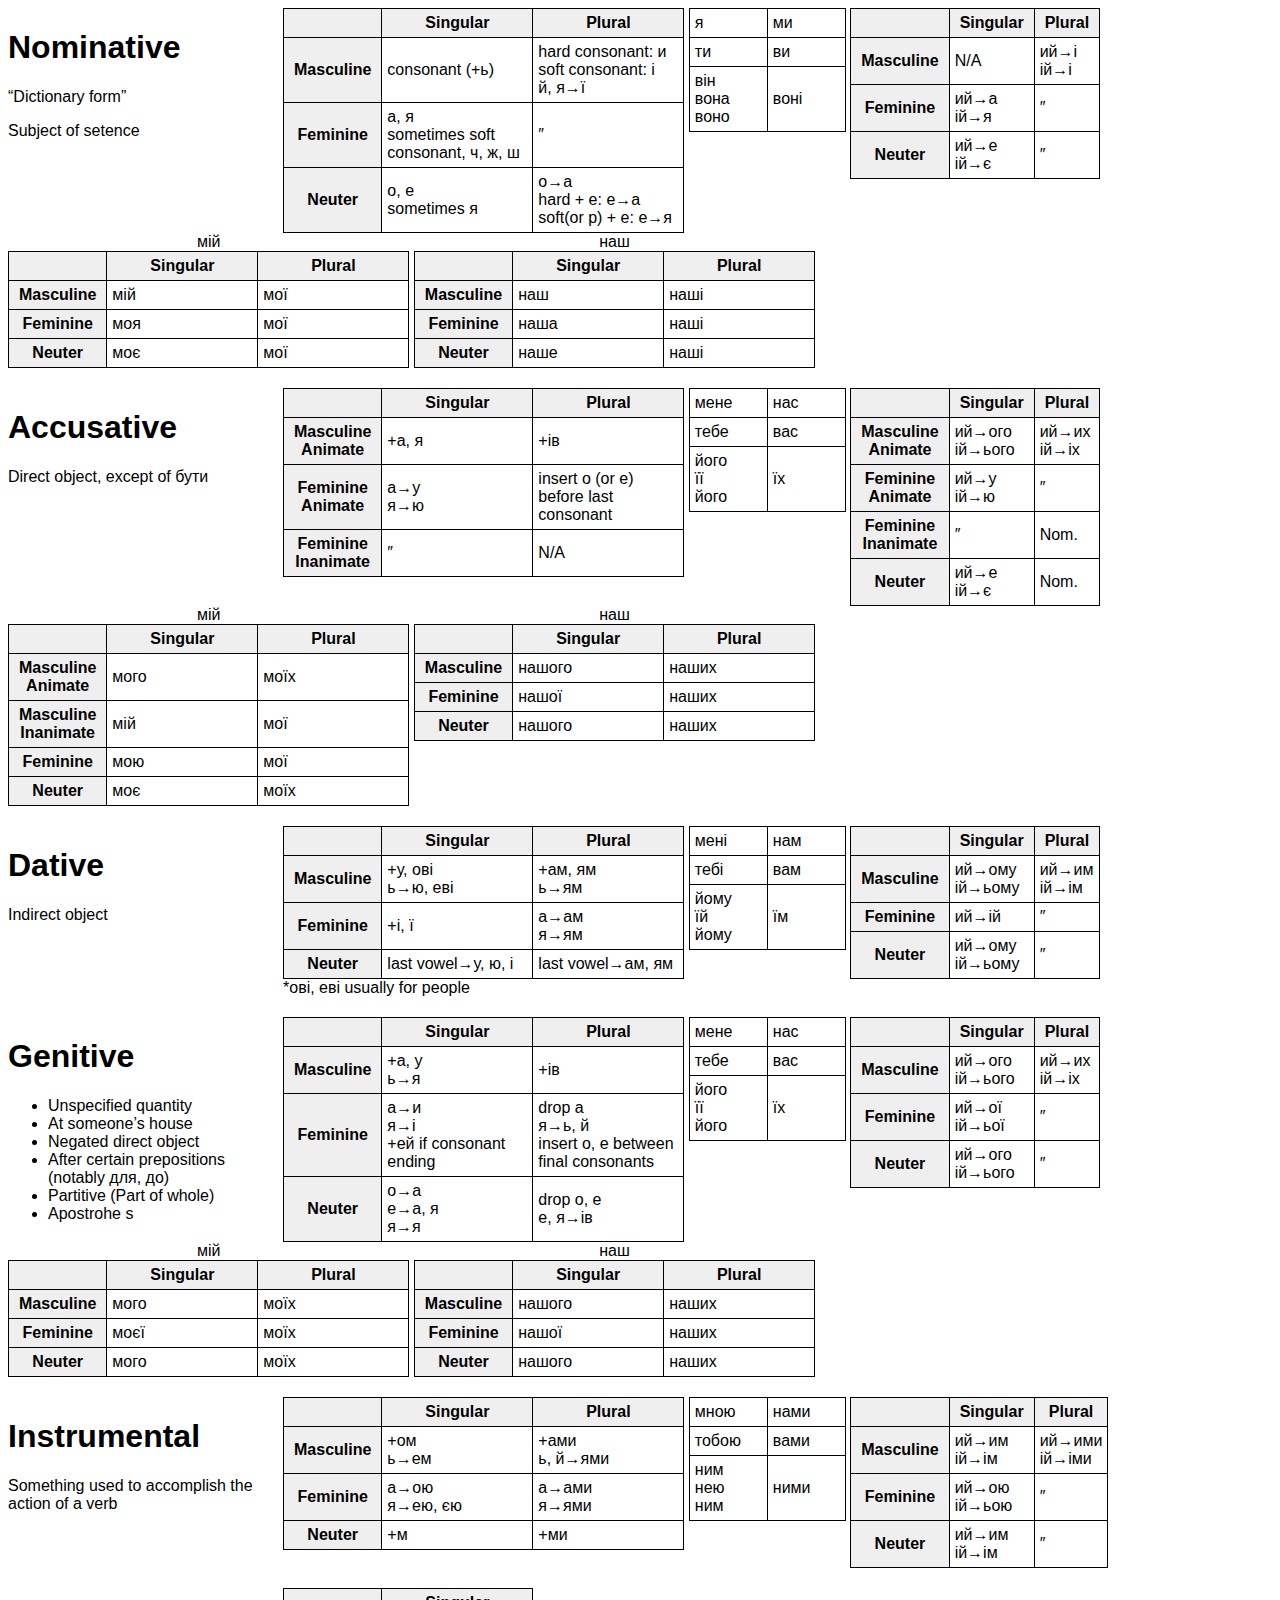
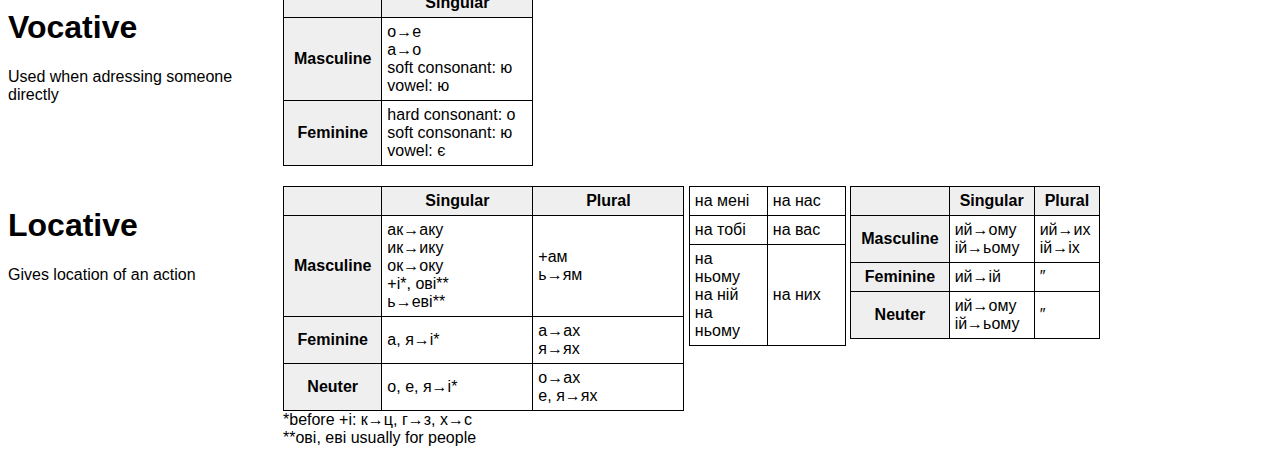
<file: old-cases.html>
<html>
	<head>
		<meta charset="utf-8" />
		<link href="style.css" type="text/css" rel="stylesheet">
	</head>
	<body>
		<div>
			<div id="nominative" class="case">
				<div class="description">
					<h1>Nominative</h1>
					<p>&ldquo;Dictionary form&rdquo;</p>
					<p>Subject of setence</p>
				</div>
				<div class="rules">
					<table class="nouns">
						<tr>
							<th></th>
							<th>Singular</th>
							<th>Plural</th>
						</tr>
						<tr>
							<th>Masculine</th>
							<td>consonant (+ь)</td>
							<td>
								<p class="line">hard consonant: и</p>
								<p class="line">soft consonant: і</p>
								<p class="line">й, я&rarr;ї</p>
							</td>
						</tr>
						<tr>
							<th>Feminine</th>
							<td>
								<p class="line">а, я</p>
								<p class="line">sometimes soft consonant, ч, ж, ш</p>
							</td>
							<td>&Prime;</td>
						</tr>
						<tr>
							<th>Neuter</th>
							<td>
								<p class="line">o, e</p>
								<p class="line">sometimes я</p>
							</td>
							<td>
								<p class="line">o&rarr;a</p>
								<p class="line">hard + e: e&rarr;a</p>
								<p class="line">soft(or p) + e: e&rarr;я</p>
							</td>
						</tr>
					</table>
					<table class="pronouns">
						<tr>
							<td>я</td>
							<td>ми</td>
						</tr>
						<tr>
							<td>ти</td>
							<td>ви</td>
						</tr>
						<tr>
							<td>
								<p class="line">він</p>
								<p class="line">вона</p>
								<p class="line">воно</p>
							</td>
							<td>воні</td>
						</tr>
					</table>
					<table class="adjectives">
						<tr>
							<th></th>
							<th>Singular</th>
							<th>Plural</th>
						</tr>
						<tr>
							<th>Masculine</th>
							<td>N/A</td>
							<td>
								<p class="line">ий&rarr;і</p>
								<p class="line">ій&rarr;і</p>
							</td>
						</tr>
						<tr>
							<th>Feminine</th>
							<td>
								<p class="line">ий&rarr;а</p>
								<p class="line">ій&rarr;я</p>
							</td>
							<td>&Prime;</td>
						</tr>
						<tr>
							<th>Neuter</th>
							<td>
								<p class="line">ий&rarr;е</p>
								<p class="line">ій&rarr;є</p>
							</td>
							<td>&Prime;</td>
						</tr>
					</table>
					<table class="possessive">
						<caption>мій</caption>
						<tr>
							<th></th>
							<th>Singular</th>
							<th>Plural</th>
						</tr>
						<tr>
							<th>Masculine</th>
							<td>мій</td>
							<td>мої</td>
						</tr>
						<tr>
							<th>Feminine</th>
							<td>моя</td>
							<td>мої</td>
						</tr>
						<tr>
							<th>Neuter</th>
							<td>моє</td>
							<td>мої</td>
						</tr>
					</table>
					<table class="possessive">
						<caption>наш</caption>
						<tr>
							<th></th>
							<th>Singular</th>
							<th>Plural</th>
						</tr>
						<tr>
							<th>Masculine</th>
							<td>наш</td>
							<td>наші</td>
						</tr>
						<tr>
							<th>Feminine</th>
							<td>наша</td>
							<td>наші</td>
						</tr>
						<tr>
							<th>Neuter</th>
							<td>наше</td>
							<td>наші</td>
						</tr>
					</table>
				</div>
			</div>
			<div id="accusative" class="case">
				<div class="description">
					<h1>Accusative</h1>
					<p>Direct object, except of бути</p>
				</div>
				<div class="rules">
					<table class="nouns">
						<tr>
							<th></th>
							<th>Singular</th>
							<th>Plural</th>
						</tr>
						<tr>
							<th>Masculine Animate</th>
							<td>+а, я</td>
							<td>+ів</td>
						</tr>
						<tr>
							<th>Feminine Animate</th>
							<td>
								<p class="line">а&rarr;у</p>
								<p class="line">я&rarr;ю</p>
							</td>
							<td>insert о (or е) before last consonant</td>
						</tr>
						<tr>
							<th>Feminine Inanimate</th>
							<td>&Prime;</td>
							<td>N/A</td>
						</tr>
					</table>
					<table class="pronouns">
						<tr>
							<td>мене</td>
							<td>нас</td>
						</tr>
						<tr>
							<td>тебе</td>
							<td>вас</td>
						</tr>
						<tr>
							<td>
								<p class="line">його</p>
								<p class="line">її</p>
								<p class="line">його</p>
							</td>
							<td>їх</td>
						</tr>
					</table>
					<table class="adjectives">
						<tr>
							<th></th>
							<th>Singular</th>
							<th>Plural</th>
						</tr>
						<tr>
							<th>Masculine Animate</th>
							<td>
								<p class="line">ий&rarr;ого</p>
								<p class="line">ій&rarr;ього</p>
							</td>
							<td>
								<p class="line">ий&rarr;их</p>
								<p class="line">ій&rarr;іх</p>
							</td>
						</tr>
						<tr>
							<th>Feminine Animate</th>
							<td>
								<p class="line">ий&rarr;у</p>
								<p class="line">ій&rarr;ю</p>
							</td>
							<td>&Prime;</td>
						</tr>
						<tr>
							<th>Feminine Inanimate</th>
							<td>&Prime;</td>
							<td>Nom.</td>
						</tr>
						<tr>
							<th>Neuter</th>
							<td>
								<p class="line">ий&rarr;е</p>
								<p class="line">ій&rarr;є</p>
							</td>
							<td>Nom.</td>
						</tr>
					</table>
					<table class="possessive">
						<caption>мій</caption>
						<tr>
							<th></th>
							<th>Singular</th>
							<th>Plural</th>
						</tr>
						<tr>
							<th>Masculine Animate</th>
							<td>мого</td>
							<td>моїх</td>
						</tr>
						<tr>
							<th>Masculine Inanimate</th>
							<td>мій</td>
							<td>мої</td>
						</tr>
						<tr>
							<th>Feminine</th>
							<td>мою</td>
							<td>мої</td>
						</tr>
						<tr>
							<th>Neuter</th>
							<td>моє</td>
							<td>моїх</td>
						</tr>
					</table>
					<table class="possessive">
						<caption>наш</caption>
						<tr>
							<th></th>
							<th>Singular</th>
							<th>Plural</th>
						</tr>
						<tr>
							<th>Masculine</th>
							<td>нашого</td>
							<td>наших</td>
						</tr>
						<tr>
							<th>Feminine</th>
							<td>нашої</td>
							<td>наших</td>
						</tr>
						<tr>
							<th>Neuter</th>
							<td>нашого</td>
							<td>наших</td>
						</tr>
					</table>
				</div>
			</div>
			<div id="dative" class="case">
				<div class="description">
					<h1>Dative</h1>
					<p>Indirect object</p>
				</div>
				<div class="rules">
					<table class="nouns">
						<tr>
							<th></th>
							<th>Singular</th>
							<th>Plural</th>
						</tr>
						<tr>
							<th>Masculine</th>
							<td>
								<p class="line">+у, ові</p>
								<p class="line">ь&rarr;ю, еві</p>
							</td>
							<td>
								<p class="line">+ам, ям</p>
								<p class="line">ь&rarr;ям</p>
							</td>
						</tr>
						<tr>
							<th>Feminine</th>
							<td>+і, ї</td>
							<td>
								<p class="line">а&rarr;ам</p>
								<p class="line">я&rarr;ям</p>
							</td>
						</tr>
						<tr>
							<th>Neuter</th>
							<td>last vowel&rarr;у, ю, і</td>
							<td>last vowel&rarr;ам, ям</td>
						</tr>
						<caption class="footnote">*ові, еві usually for people</caption>
					</table>
					<table class="pronouns">
						<tr>
							<td>мені</td>
							<td>нам</td>
						</tr>
						<tr>
							<td>тебі</td>
							<td>вам</td>
						</tr>
						<tr>
							<td>
								<p class="line">йому</p>
								<p class="line">їй</p>
								<p class="line">йому</p>
							</td>
							<td>їм</td>
						</tr>
					</table>
					<table class="adjectives">
						<tr>
							<th></th>
							<th>Singular</th>
							<th>Plural</th>
						</tr>
						<tr>
							<th>Masculine</th>
							<td>
								<p class="line">ий&rarr;ому</p>
								<p class="line">ій&rarr;ьому</p>
							</td>
							<td>
								<p class="line">ий&rarr;им</p>
								<p class="line">ій&rarr;ім</p>
							</td>
						</tr>
						<tr>
							<th>Feminine</th>
							<td>ий&rarr;ій</td>
							<td>&Prime;</td>
						</tr>
						<tr>
							<th>Neuter</th>
							<td>
								<p class="line">ий&rarr;ому</p>
								<p class="line">ій&rarr;ьому</p>
							</td>
							<td>&Prime;</td>
						</tr>
					</table>
				</div>
			</div>
			<div id="genitive" class="case">
				<div class="description">
					<h1>Genitive</h1>
					<ul>
						<li>Unspecified quantity</li>
						<li>At someone&rsquo;s house</li>
						<li>Negated direct object</li>
						<li>After certain prepositions (notably для, до)</li>
						<li>Partitive (Part of whole)</li>
						<li>Apostrohe s</li>
					</ul>
				</div>
				<div class="rules">
					<table class="nouns">
						<tr>
							<th></th>
							<th>Singular</th>
							<th>Plural</th>
						</tr>
						<tr>
							<th>Masculine</th>
							<td>
								<p class="line">+а, у</p>
								<p class="line">ь&rarr;я</p>
							</td>
							<td>+ів</td>
						</tr>
						<tr>
							<th>Feminine</th>
							<td>
								<p class="line">а&rarr;и</p>
								<p class="line">я&rarr;і</p>
								<p class="line">+ей if consonant ending</p>
							</td>
							<td>
								<p class="line">drop а</p>
								<p class="line">я&rarr;ь, й</p>
								<p class="line">insert о, е between final consonants</p>
							</td>
						</tr>
						<tr>
							<th>Neuter</th>
							<td>
								<p class="line">о&rarr;a</p>
								<p class="line">e&rarr;a, я</p>
								<p class="line">я&rarr;я</p>
							</td>
							<td>
								<p class="line">drop o, е</p>
								<p class="line">e, я&rarr;ів</p>
							</td>
						</tr>
						</table>
					<table class="pronouns">
						<tr>
							<td>мене</td>
							<td>нас</td>
						</tr>
						<tr>
							<td>тебе</td>
							<td>вас</td>
						</tr>
						<tr>
							<td>
								<p class="line">його</p>
								<p class="line">її</p>
								<p class="line">його</p>
							</td>
							<td>їх</td>
						</tr>
					</table>
					<table class="adjectives">
						<tr>
							<th></th>
							<th>Singular</th>
							<th>Plural</th>
						</tr>
						<tr>
							<th>Masculine</th>
							<td>
								<p class="line">ий&rarr;ого</p>
								<p class="line">ій&rarr;ього</p>
							</td>
							<td>
								<p class="line">ий&rarr;их</p>
								<p class="line">ій&rarr;іх</p>
							</td>
						</tr>
						<tr>
							<th>Feminine</th>
							<td>
								<p class="line">ий&rarr;ої</p>
								<p class="line">ій&rarr;ьої</p>
							</td>
							<td>&Prime;</td>
						</tr>
						<tr>
							<th>Neuter</th>
							<td>
								<p class="line">ий&rarr;ого</p>
								<p class="line">ій&rarr;ього</p>
							</td>
							<td>&Prime;</td>
						</tr>
					</table>
					<table class="possessive">
						<caption>мій</caption>
						<tr>
							<th></th>
							<th>Singular</th>
							<th>Plural</th>
						</tr>
						<tr>
							<th>Masculine</th>
							<td>мого</td>
							<td>моїх</td>
						</tr>
						<tr>
							<th>Feminine</th>
							<td>моєї</td>
							<td>моїх</td>
						</tr>
						<tr>
							<th>Neuter</th>
							<td>мого</td>
							<td>моїх</td>
						</tr>
					</table>
					<table class="possessive">
						<caption>наш</caption>
						<tr>
							<th></th>
							<th>Singular</th>
							<th>Plural</th>
						</tr>
						<tr>
							<th>Masculine</th>
							<td>нашого</td>
							<td>наших</td>
						</tr>
						<tr>
							<th>Feminine</th>
							<td>нашої</td>
							<td>наших</td>
						</tr>
						<tr>
							<th>Neuter</th>
							<td>нашого</td>
							<td>наших</td>
						</tr>
					</table>
				</div>
			</div>
			<div id="instrumental" class="case">
				<div class="description">
					<h1>Instrumental</h1>
					<p>Something used to accomplish the action of a verb</p>
				</div>
				<div class="rules">
					<table class="noun">
						<tr>
							<th></th>
							<th>Singular</th>
							<th>Plural</th>
						</tr>
						<tr>
							<th>Masculine</th>
							<td>
								<p class="line">+ом
								<p class="line">ь&rarr;ем
							</td>
							<td>
								<p class="line">+ами
								<p class="line">ь, й&rarr;ями
							</td>
						</tr>
						<tr>
							<th>Feminine</th>
							<td>
								<p class="line">а&rarr;ою
								<p class="line">я&rarr;ею, єю
							</td>
							<td>
								<p class="line">а&rarr;ами
								<p class="line">я&rarr;ями
							</td>
						</tr>
						<tr>
							<th>Neuter</th>
							<td>+м</td>
							<td>+ми</td>
						</tr>
					</table>
					<table class="pronouns">
						<tr>
							<td>мною</td>
							<td>нами</td>
						</tr>
						<tr>
							<td>тобою</td>
							<td>вами</td>
						</tr>
						<tr>
							<td>
								<p class="line">ним</p>
								<p class="line">нею</p>
								<p class="line">ним</p>
							</td>
							<td>ними</td>
						</tr>
					</table>
					<table class="adjectives">
						<tr>
							<th></th>
							<th>Singular</th>
							<th>Plural</th>
						</tr>
						<tr>
							<th>Masculine</th>
							<td>
								<p class="line">ий&rarr;им</p>
								<p class="line">ій&rarr;ім</p>
							</td>
							<td>
								<p class="line">ий&rarr;ими</p>
								<p class="line">ій&rarr;іми</p>
							</td>
						</tr>
						<tr>
							<th>Feminine</th>
							<td>
								<p class="line">ий&rarr;ою</p>
								<p class="line">ій&rarr;ьою</p>
							</td>
							<td>&Prime;</td>
						</tr>
						<tr>
							<th>Neuter</th>
							<td>
								<p class="line">ий&rarr;им</p>
								<p class="line">ій&rarr;ім</p>
							</td>
							<td>&Prime;</td>
						</tr>
					</table>
				</div>
			</div>
			<div id="vocative" class="case">
				<div class="description">
					<h1>Vocative</h1>
					<p>Used when adressing someone directly</p>
				</div>
				<div class="rules">
					<table class="nouns">
						<tr>
							<th></th>
							<th>Singular</th>
						</tr>
						<tr>
							<th>Masculine</th>
							<td>
								<p class="line">o&rarr;е</p>
								<p class="line">a&rarr;o</p>
								<p class="line">soft consonant: ю</p>
								<p class="line">vowel: ю</p>
							</td>
						</tr>
						<tr>
							<th>Feminine</th>
							<td>
								<p class="line">hard consonant: о</p>
								<p class="line">soft consonant: ю</p>
								<p class="line">vowel: є</p>
							</td>
						</tr>
					</table>
				</div>
			</div>
			<div id="locative" class="case">
				<div class="description">
					<h1>Locative</h1>
					<p>Gives location of an action</p>
				</div>
				<div class="rules">
					<table class="nouns">
						<tr>
							<th></th>
							<th>Singular</th>
							<th>Plural</th>
						</tr>
						<tr>
							<th>Masculine</th>
							<td>
								<p class="line">ак&rarr;аку</p>
								<p class="line">ик&rarr;ику</p>
								<p class="line">ок&rarr;оку</p>
								<p class="line">+і*, ові**</p>
								<p class="line">ь&rarr;еві**</p>
							</td>
							<td>
								<p class="line">+ам</p>
								<p class="line">ь&rarr;ям</p>
							</td>
						</tr>
						<tr>
							<th>Feminine</th>
							<td>а, я&rarr;і*</td>
							<td>
								<p class="line">а&rarr;ах</p>
								<p class="line">я&rarr;ях</p>
							</td>
						</tr>
						<tr>
							<th>Neuter</th>
							<td>о, е, я&rarr;і*</td>
							<td>
								<p class="line">о&rarr;ах</p>
								<p class="line">е, я&rarr;ях</p>
							</td>
						</tr>
						<caption class="footnote">
							<p class="line">*before +і: к&rarr;ц, г&rarr;з, х&rarr;с</p>
							<p class="line">**ові, еві usually for people</p>
						</caption>
					</table>
					<table class="pronouns">
						<tr>
							<td>на мені</td>
							<td>на нас</td>
						</tr>
						<tr>
							<td>на тобі</td>
							<td>на вас</td>
						</tr>
						<tr>
							<td>
								<p class="line">на ньому</p>
								<p class="line">на ній</p>
								<p class="line">на ньому</p>
							</td>
							<td>на них</td>
						</tr>
					</table>
					<table class="adjectives">
						<tr>
							<th></th>
							<th>Singular</th>
							<th>Plural</th>
						</tr>
						<tr>
							<th>Masculine</th>
							<td>
								<p class="line">ий&rarr;ому</p>
								<p class="line">ій&rarr;ьому</p>
							</td>
							<td>
								<p class="line">ий&rarr;их</p>
								<p class="line">ій&rarr;іх</p>
							</td>
						</tr>
						<tr>
							<th>Feminine</th>
							<td>ий&rarr;ій</td>
							<td>&Prime;</td>
						</tr>
						<tr>
							<th>Neuter</th>
							<td>
								<p class="line">ий&rarr;ому</p>
								<p class="line">ій&rarr;ьому</p>
							</td>
							<td>&Prime;</td>
						</tr>
					</table>
				</div>
			</div>
		</div>
	</body>
</html>
</file>
<file: case-practice/style.css>
body {
	font-family: "Trebuchet MS", sans-serif;
}

h1 {
	text-align: center;
}

#content {
	width: 268px;
	height: 450px;
	
	position: absolute;
	top: 0;
	bottom: 0;
	left: 0;
	right: 0;
	
	margin: auto;
}

#refresh {
	margin: auto;
	display: block;
}

#word-form {
	width: 100%;
}

#feedback {
	display: none;
}

#wrapper-case > h2 {
	display: inline;
}
</file>
<file: cases/style.css>
td > p {
    margin: 0px;
}

table {
	border-collapse: collapse;
	display: inline-grid;
}

th, td {
	border: 1px solid black;
	padding: 5px;
	text-align: center;
}

#declension > div {
	display: inline-table;
	width: 33%;

}

.prepositions {
	width: 325px;
}

.prepositions, .rules {
	display: inline-table;
}

th {
	background-color: #EFEFEF;
	width: 0;
}

caption {
	font-weight: bold;
}

.table-caption {
	border: none;
	text-align: left;
	font-size: small;
}

.table-caption > ul {
  margin: 0;
  margin-left: -25px;
}
</file>
<file: date-practice/style.css>
body {
	font-family: "Trebuchet MS", sans-serif;
}

h1 {
	text-align: center;
}

#content {
	width: 268px;
	height: 100px;
	
	position: absolute;
	top: 0;
   	bottom: 0;
	left: 0;
	right: 0;
	
	margin: auto;
}

#word-form {
	width: 100%;
}

#feedback {
	display: none;
}
</file>
<file: number-practice/style.css>
body {
	font-family: "Trebuchet MS", sans-serif;
}

h1 {
	text-align: center;
}

#content {
	width: 268px;
	height: 100px;
	
	position: absolute;
	top: 0;
   	bottom: 0;
	left: 0;
	right: 0;
	
	margin: auto;
}

#refresh {
	margin: auto;
	display: block;
}

#word-form {
	width: 100%;
}

#feedback {
	display: none;
}
</file>
<file: time-practice/style.css>
body {
	font-family: "Trebuchet MS", sans-serif;
}

h1 {
	text-align: center;
}

#content {
	width: 275px;
	height: 350px;
	
	position: absolute;
	top: 0;
   	bottom: 0;
	left: 0;
	right: 0;
	
	margin: auto;
}

#refresh {
	margin: auto;
	display: block;
}

#word-form {
	width: 100%;
}

#feedback {
	display: none;
}

#clock-time {
	margin: auto;
}
</file>
<file: style.css>
body {
	font-family: "Trebuchet MS", sans-serif;
}
table {
	border-collapse: collapse;
	display: inline;
}

th {
	background-color: #EFEFEF;
	border: 1px solid black;
	padding: 5px 10px;
	width: 0;
}

td {
	padding: 5px;
	border: 1px solid black;
	width: 140px;
}

.footnote {
	text-align: left;
	caption-side: bottom;
}

.description {
	float: left;
	width: 275px;
}

.line {
	margin: 0px;
}

.case {
	margin-bottom: 20px;
}

table.pronouns td {
	width: 67px;
}

table.adjectives td {
	width: 0;
}

#content {
	border: 1px solid gold;
	margin: auto;
	width: 600px;
}
</file>
